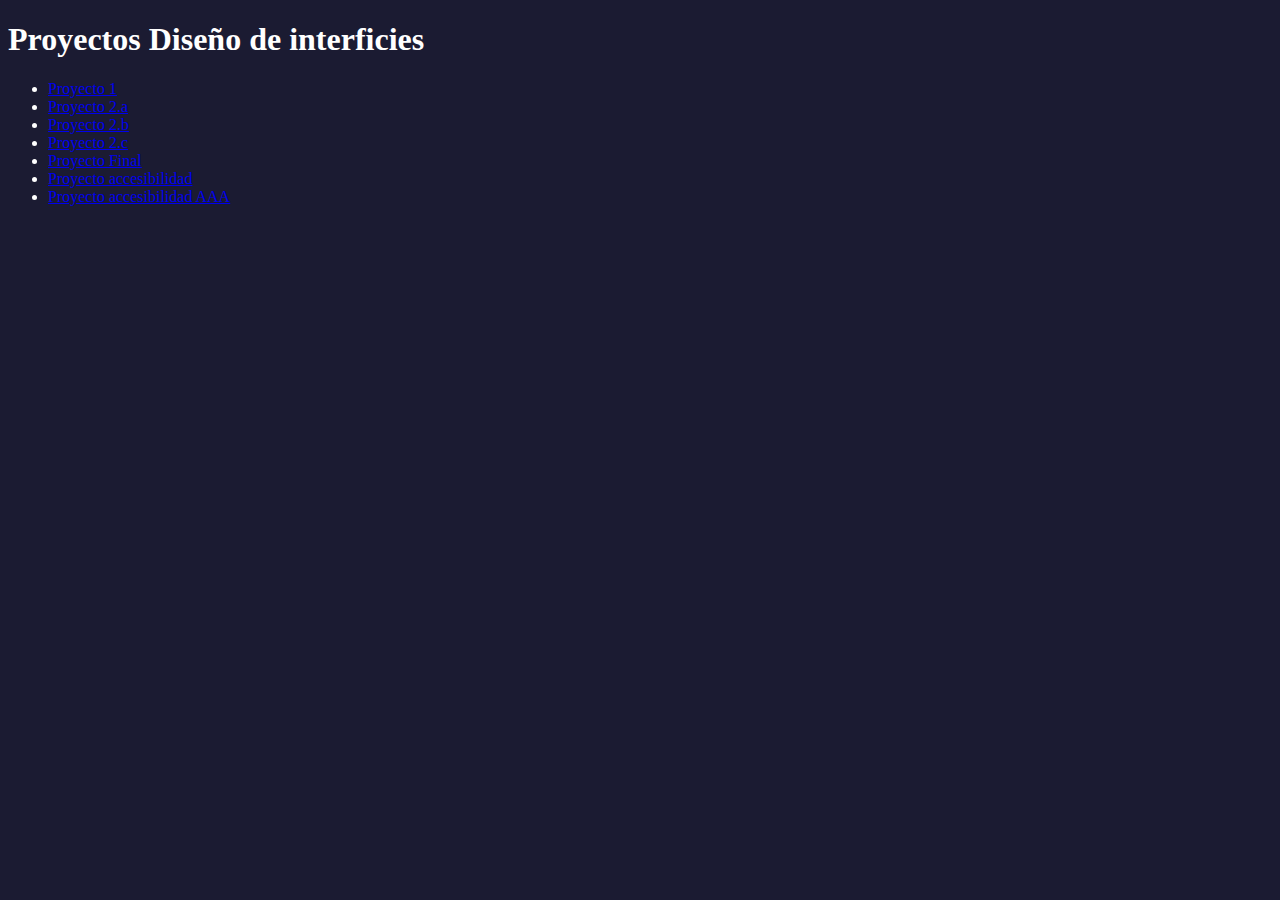
<file: index.html>
<!DOCTYPE html>
<html lang="en">

<head>
    <meta charset="UTF-8">
    <meta name="viewport" content="width=device-width, initial-scale=1.0">
    <link href="https://cdn.jsdelivr.net/npm/bootstrap@5.0.0-beta1/dist/css/bootstrap.min.css" rel="stylesheet"
        integrity="sha384-giJF6kkoqNQ00vy+HMDP7azOuL0xtbfIcaT9wjKHr8RbDVddVHyTfAAsrekwKmP1" crossorigin="anonymous">
    <title>Proyectos Diseño de interficies</title>
    <style>
        body {
            background-color: #1B1B32;
            color: white;
        }
    </style>
</head>

<body>
    <div class="container">
        <div class="row justify-content-center text-center m-5">
            <div class="col-md-12">
                <h1>Proyectos Diseño de interficies</h1>
            </div>
        </div>
        <div class="row justify-content-center">
            <div class="col-md-4">
                <ul class="nav flex-column nav-pills nav-fill m-5">
                    <li class="nav-item m-1 p-3">
                        <a class="nav-link active" href="Proyecto1/index.htm">Proyecto 1</a>
                    </li>
                    <li class="nav-item m-1 p-3">
                        <a class="nav-link active" href="Proyecto2.a/index.html">Proyecto 2.a</a>
                    </li>
                    <li class="nav-item m-1 p-3">
                        <a class="nav-link active" href="Proyecto2.b/index.html">Proyecto 2.b</a>
                    </li>
                    <li class="nav-item m-1 p-3">
                        <a class="nav-link active" href="Proyecto2.c/index.html">Proyecto 2.c</a>
                    </li>
                    <li class="nav-item m-1 p-3">
                        <a class="nav-link active" href="ProyectoFinal/index.html">Proyecto Final</a>
                    </li><li class="nav-item m-1 p-3">
                        <a class="nav-link active" href="daraz/index.html">Proyecto accesibilidad</a>
                    </li></li><li class="nav-item m-1 p-3">
                        <a class="nav-link active" href="darazAAA/index.html">Proyecto accesibilidad AAA</a>
                    </li>
                </ul>
            </div>
        </div>
    </div>
    






    <script src="https://cdn.jsdelivr.net/npm/bootstrap@5.0.0-beta1/dist/js/bootstrap.bundle.min.js"
        integrity="sha384-ygbV9kiqUc6oa4msXn9868pTtWMgiQaeYH7/t7LECLbyPA2x65Kgf80OJFdroafW"
        crossorigin="anonymous"></script>
</body>

</html>
</file>
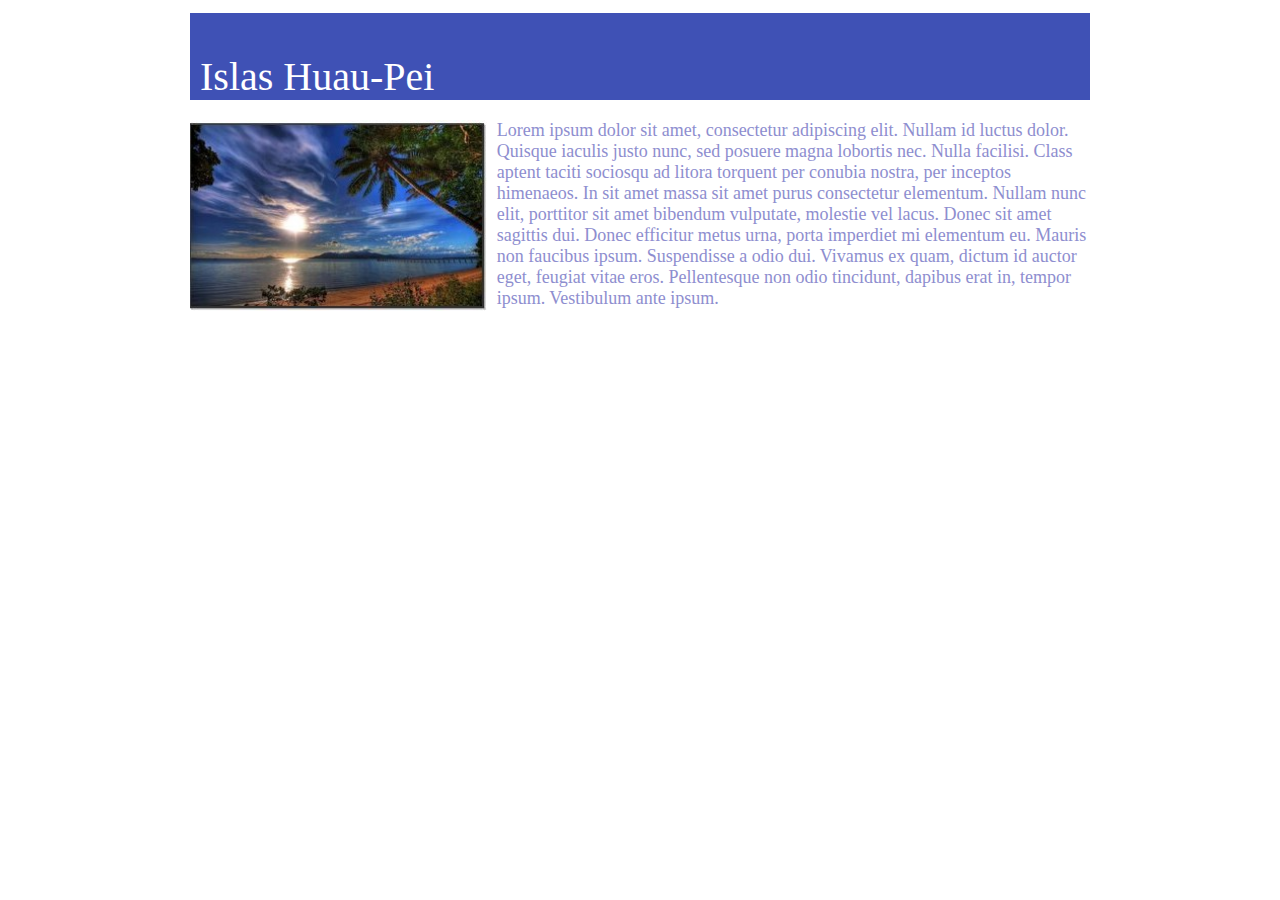
<file: Proyecto1/index.htm>
<!DOCTYPE html>
<html lang="en">
<head>
    <meta charset="UTF-8">
    <meta name="viewport" content="width=device-width, initial-scale=1.0">
    <title>Document</title>
    <link href="css/style01.css" rel="stylesheet" type="text/css"> 
</head>
<body>
    <div class="container">
        <div class="title">
            Islas Huau-Pei
        </div>
        <div class="content">
            <div class="image">
                <img src="img/img01.jpg" alt="Islas Huau-Pei">
            </div>
            <div class="description">
                Lorem ipsum dolor sit amet, consectetur adipiscing elit. Nullam id luctus dolor. Quisque iaculis justo nunc, sed posuere magna lobortis nec. Nulla facilisi. Class aptent taciti sociosqu ad litora torquent per conubia nostra, per inceptos himenaeos. In sit amet massa sit amet purus consectetur elementum. Nullam nunc elit, porttitor sit amet bibendum vulputate, molestie vel lacus. Donec sit amet sagittis dui. Donec efficitur metus urna, porta imperdiet mi elementum eu. Mauris non faucibus ipsum. Suspendisse a odio dui. Vivamus ex quam, dictum id auctor eget, feugiat vitae eros. Pellentesque non odio tincidunt, dapibus erat in, tempor ipsum. Vestibulum ante ipsum.
            </div>
        </div>
    </div>
</body>
</html>
</file>
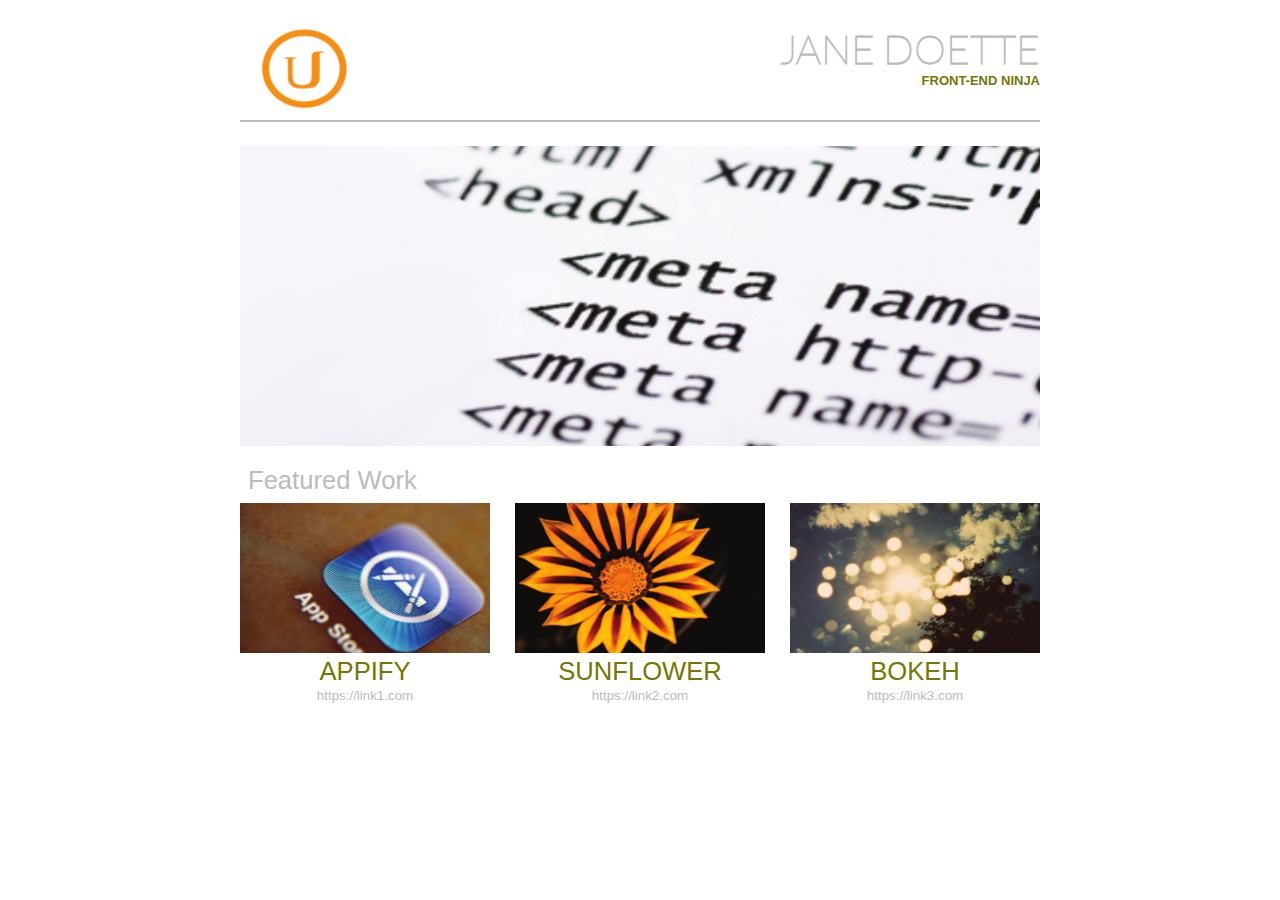
<file: Proyecto2.a/index.html>
<!DOCTYPE html>
<html lang="es">
<head>
    <meta charset="UTF-8">
    <meta name="viewport" content= "width=device-width, initial-scale=1.0"> 
    <title>Proyecto 2a - Flexbox</title>
    <link rel="stylesheet" href="css/style01.css">
</head>
<body>
    <div class="container">
        <header>
            <div class="logo">
                <img src="img/logo.png" alt="logo">
            </div>
            <div class="title">
                <h1>Jane Doette</h1>
                <h3>Front-end ninja</h3>
            </div>
        </header>
        <hr>
        <img src="img/img01.png" alt="Imagen principal">
        <h2>Featured Work</h2>
        <div class="items-container">
            <div class="item">
                <img src="img/item1.png" alt="item 1">
                <h3>appify</h3>
                <a href="">https://link1.com</a>
            </div>
            <div class="item">
                <img src="img/item2.png" alt="Item 2">
                <h3>sunflower</h3>
                <a href="">https://link2.com</a>
            </div>
            <div class="item">
                <img src="img/item3.png" alt="Item 3">
                <h3>bokeh</h3>
                <a href="">https://link3.com</a>
            </div>
        </div>
    </div>
</body>
</html>
</file>
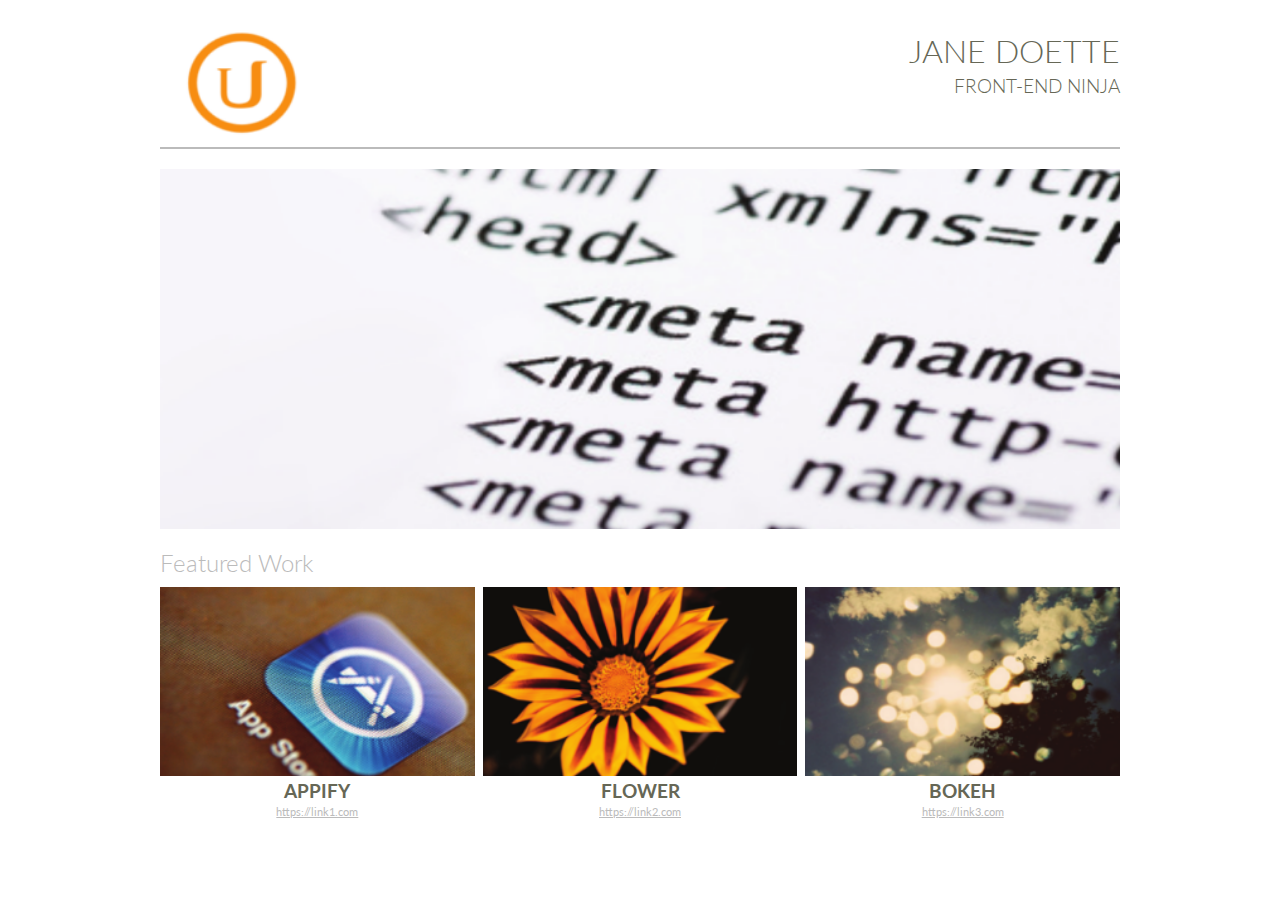
<file: Proyecto2.b/index.html>
<!DOCTYPE html>
<html lang="es">
    <head>
        <title>Jane Doette</title>
        <link rel="stylesheet" href="css/framework.css">
        <link rel="stylesheet" href="css/main.css">
    </head>
    <body>
        <div class="main-container">
            <header class="row">
                <div class="col-2 logo">
                    <img src="img/logo.png" alt="Logo">
                </div>
                <div class="col-10 title">
                    <h1>jane doette</h1>
                    <h3>front-end ninja</h3>
                </div>
            </header>
            <div class="row">
                <div class="col-12">
                    <hr>
                </div>
            </div>
            <div class="row">
                <div class="col-12">
                    <img src="img/img01.png" alt="Imagen 1">
                </div>
            </div>
            <div class="row">
                <div class="col-12">
                    <h2>Featured Work</h2>
                </div>
            </div>
            <div class="row items-container">
                <div class="col-4 item">
                    <img src="img/item1.png" alt="Item 1">
                    <h3>appify</h3>
                    <a href="">https://link1.com</a>
                </div>
                <div class="col-4 item">
                    <img src="img/item2.png" alt="Item 2">
                    <h3>flower</h3>
                    <a href="">https://link2.com</a>
                </div>
                <div class="col-4 item">
                    <img src="img/item3.png" alt="Item 3">
                    <h3>bokeh</h3>
                    <a href="">https://link3.com</a>
                </div>
            </div>
        </div>
    </body>
</html>
</file>
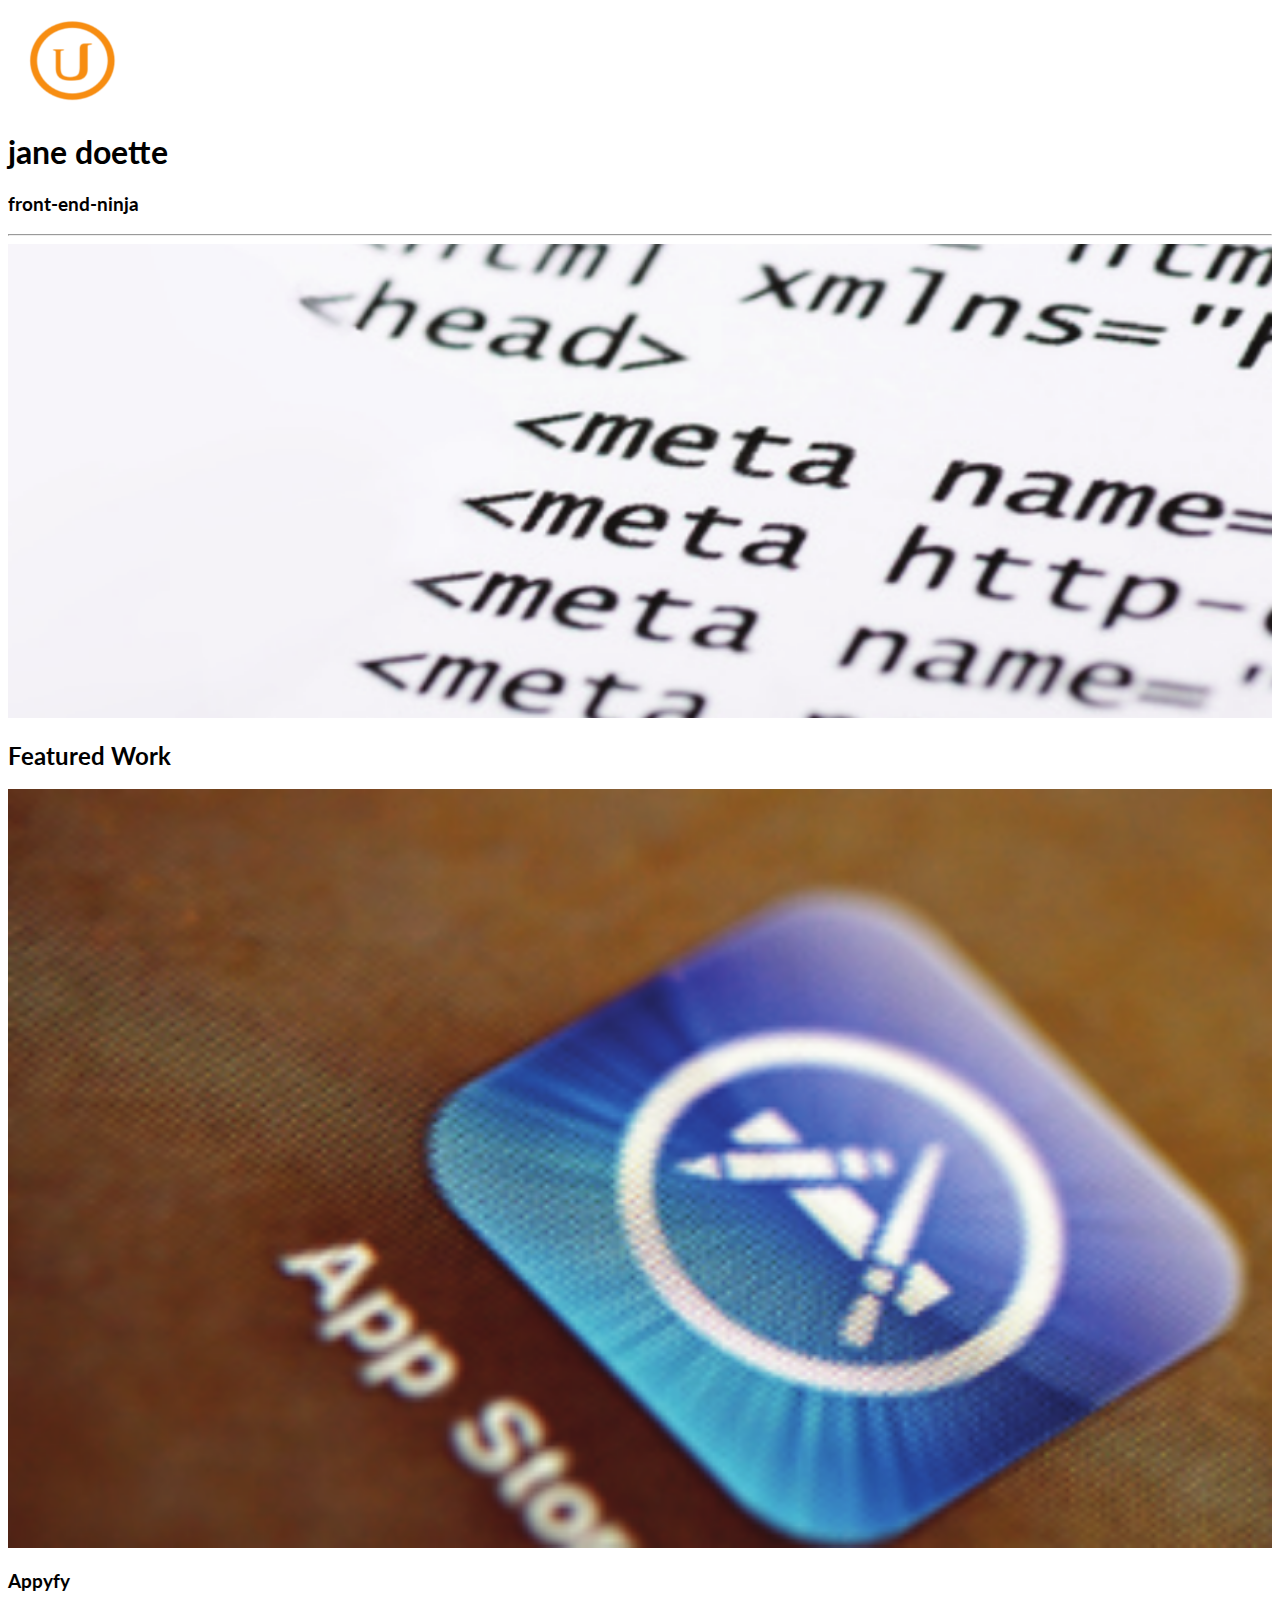
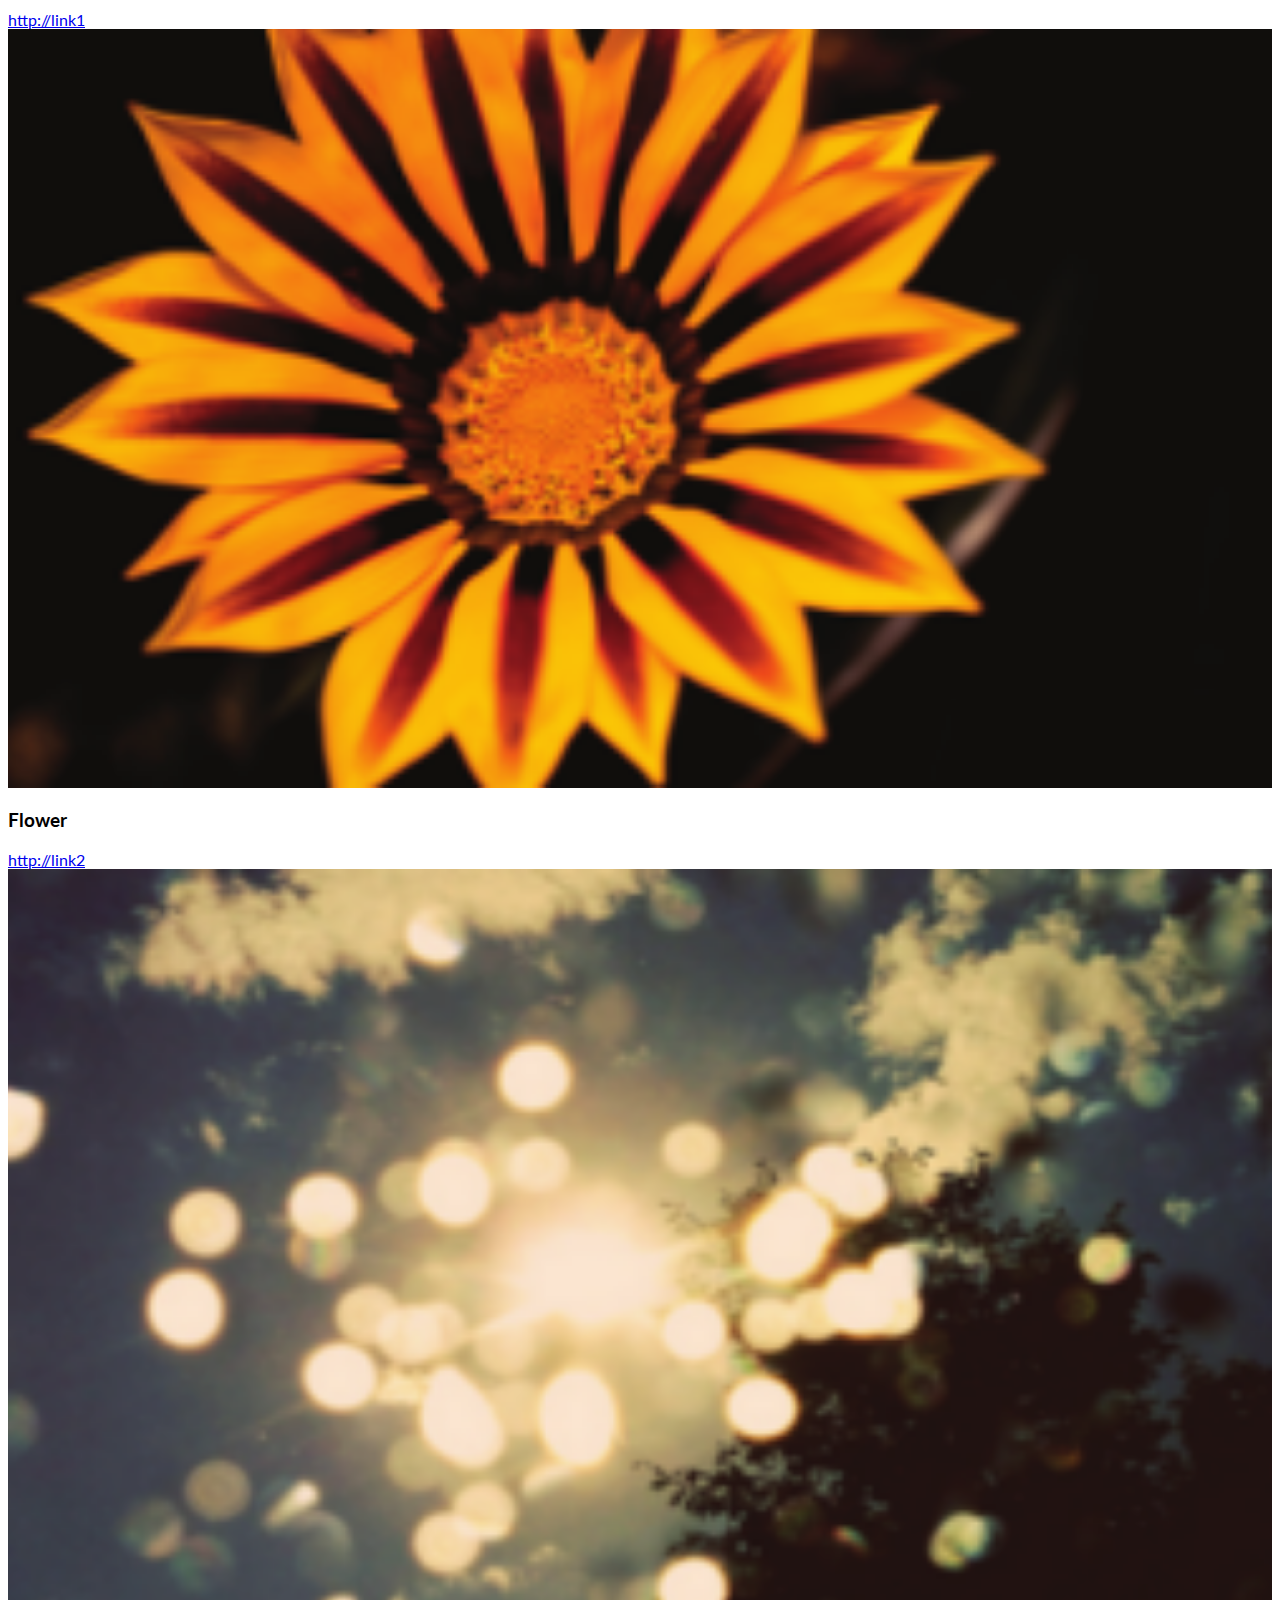
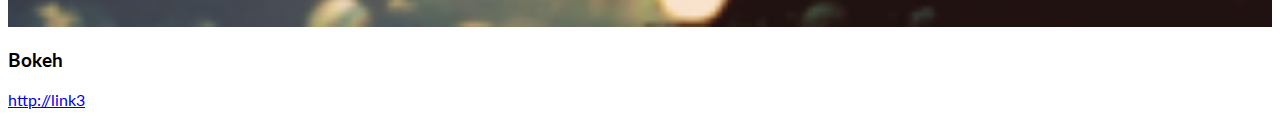
<file: Proyecto2.c/index.html>
<!DOCTYPE html>
<html lang="es">

<head>
    <meta charset="UTF-8">
    <meta name="viewport" content="width=device-width, initial-scale=1.0">
    <title>Document</title>
    <!-- Estilos css bootstrap -->
    <link rel="stylesheet" href="https://cdn.jsdelivr.net/npm/bootstrap@4.5.3/dist/css/bootstrap.min.css"
        integrity="sha384-TX8t27EcRE3e/ihU7zmQxVncDAy5uIKz4rEkgIXeMed4M0jlfIDPvg6uqKI2xXr2" crossorigin="anonymous">
    <!-- Google fonts -->
    <link href="https://fonts.googleapis.com/css2?family=Lato:wght@100;300&display=swap" rel="stylesheet">
    <!-- Mis estilos -->
    <link rel="stylesheet" href="css/main.css">
</head>

<body>
    <div class="container">
        <header class="row">
            <div id="logo" class="col-sm-4"><img src="img/logo.png" alt="logo"></div>
            <div id="title-l1" class="col-sm-8 text-right text-uppercase">
                <h1>jane doette</h1>
                <h3>front-end-ninja</h3>
            </div>
        </header>
        <div class="row">
            <hr class="col-sm">
        </div>
        <div class="row">
            <div class="col-sm"><img class="img-fluid" src="img/img01.png" alt="main image"></div>
        </div>
        <div class="row">
            <h2 class="col-sm" id="title-l2">Featured Work</h2>
        </div>
        <div class="row text-center" id="items-container">
            <div class="col-sm-4 item">
                <img class="img-fluid" src="img/item1.png" alt="image item1">
                <h3 class="text-uppercase">Appyfy</h3>
                <a href="#">http://link1</a>
            </div>
            <div class="col-sm-4 item">
                <img class="img-fluid" src="img/item2.png" alt="image item2">
                <h3 class="text-uppercase">Flower</h3>
                <a href="#">http://link2</a>
            </div>
            <div class="col-sm-4 item">
                <img class="img-fluid" src="img/item3.png" alt="image item3">
                <h3 class="text-uppercase">Bokeh</h3>
                <a href="#">http://link3</a>
            </div>
        </div>
    </div>



    <!-- JS de bootstrap -->
    <script src="https://code.jquery.com/jquery-3.5.1.slim.min.js"
        integrity="sha384-DfXdz2htPH0lsSSs5nCTpuj/zy4C+OGpamoFVy38MVBnE+IbbVYUew+OrCXaRkfj"
        crossorigin="anonymous"></script>
    <script src="https://cdn.jsdelivr.net/npm/bootstrap@4.5.3/dist/js/bootstrap.bundle.min.js"
        integrity="sha384-ho+j7jyWK8fNQe+A12Hb8AhRq26LrZ/JpcUGGOn+Y7RsweNrtN/tE3MoK7ZeZDyx"
        crossorigin="anonymous"></script>
</body>

</html>
</file>
<file: Proyecto1/css/style01.css>
/*
* {
    outline: 1px solid red !important;
}
*/

.container {
    padding: 5px;
    width: 900px;
    margin: auto;
}

.title {
    background-color: #3F51B5;
    color: white;
    font-size: 40px;
    padding-top: 40px;
    padding-left: 10px;
    margin-bottom: 10px;
}

.content {
    display: flex;
    margin-top: 20px;
}

.image {
    flex: 1;
}

.description {
    flex: 2;
    font-size: 18px;
    color: #8e8ecf;
    padding-left: 10px;
}

img {
    width: 100%;
}
</file>
<file: Proyecto2.b/css/framework.css>
/* ------------------------------------------------- */
/* Responsive framework                              */
/* ------------------------------------------------- */
* {
    box-sizing: border-box;
    padding: 0.5rem;
}

img {
    max-width: 100%;
}

.main-container {
    margin: auto;
    max-width: 960px;
}

/* [class|="col"] {
    margin: 0px 0.25rem;
}

[class|="col"]:first-child { 
    margin-left: 0px;
}

[class|="col"]:last-child { 
    margin-right: 0px;
} */

[class|="col"] + [class|="col"] {
    margin-left: 0.5rem;
}

.row {
    width: 100%;
    display: flex;
}

.col-1 { width: 8.33% }
.col-2 { width: 16.66% }
.col-3 { width: 25% }
.col-4 { width: 33.33% }
.col-5 { width: 41.66% }
.col-6 { width: 50% }
.col-7 { width: 58.33% }
.col-8 { width: 66.66% }
.col-9 { width: 75% }
.col-10 { width: 83.33% }
.col-11 { width: 91.66% }
.col-12 { width: 100% }
</file>
<file: Proyecto2.b/css/main.css>
/* ------------------------------------------------- */
/* Main styles                                       */
/* ------------------------------------------------- */
@import url('https://fonts.googleapis.com/css2?family=Lato:wght@100;300;400&display=swap');

* {
    padding: 0px;
    margin: 0px;
}

body {
    margin: 0.5rem;
    padding: 0.5rem;
}

h1,h3,h2,a {
    font-family: 'Lato', sans-serif;
}

.title h1, .title h3 {
    font-weight: 300;
    text-transform: uppercase;
    color: #666756;
}

h1 {
    padding-top: 15px;
    padding-bottom: 5px;
}

.title {
    text-align: right;
}

hr {
    border: 1.5px solid #BBBBBB;
    background-color: #BBBBBB;
    margin-bottom: 20px;
}

h2 {
    color: #BBBBBB;
    font-weight: 300;
    margin-top: 15px;
    margin-bottom: 10px;
}

h3 {
    text-transform: uppercase;
    color: #666756;
}

.item {
    text-align: center;
}

.item a{
    font-size: 0.7em;
    color: #BBBBBB;
}

img {
    width: 100%;
}
</file>
<file: Proyecto2.c/css/main.css>
/* *{
    border: 1px solid red;
} */
body{
    font-family: 'Lato', sans-serif;
}
.img-fluid{
    width: 100%;
    height: auto;
}
</file>
<file: Proyecto2.a/css/style01.css>
/* Reset */
* {
    margin: 0px;
    padding: 0px;
}

@font-face {
    font-family: "Main title";
    src: url(../fonts/Lato-Thin.ttf) format("truetype");
}

body {
    padding: 1rem;
}

.container {
    max-width: 800px;
    margin: auto;
    font-family: "Loto", sans-serif;
}

header {
    display: flex;
}

.logo {
    flex: 1;
}

.title {
    flex: 4;
    text-align: right;
    text-transform: uppercase;
}

.items-container {
    display: flex;
    justify-content: space-between;
}

.item {
    text-align: center;
}

.title > h1 {
    padding-top: 0.5rem;
    font-family: "Main title", sans-serif;
    font-size: 2.5rem;
    color: #bcbbbb;
    
}

.title > h3 {
    font-size: small;
    color: #747704;
}

h2 {
    font-size: 1.6rem;
    font-weight: 400;
    color: #bcbbbb;
    padding-top: 1rem;
    padding-bottom: 0.5rem;
    padding-left: 0.5rem;
}

.item > h3 {
    text-transform: uppercase;
    font-size: 1.6rem;
    color: #747704;
    font-weight: 400;
}

.item > a {
    text-decoration: none;
    font-weight: 400;
    font-size: smaller;
    color: #bcbbbb;
}

hr {
    border: thin solid #bcbbbb;
    margin-bottom: 1.5rem;
}

img {
    max-width: 100%;
}

@media screen and (max-width: 400px) {
    .items-container {
        flex-direction: column;
    }

    .item {
        width: 200px;
        margin: auto;
        padding-bottom: 1rem;
    }

    h2 {
        text-align: center;
        padding-left: 0px;
        font-size: 2rem;
    }

    .logo {
        padding-top: 1.1rem;
    }
}
</file>
